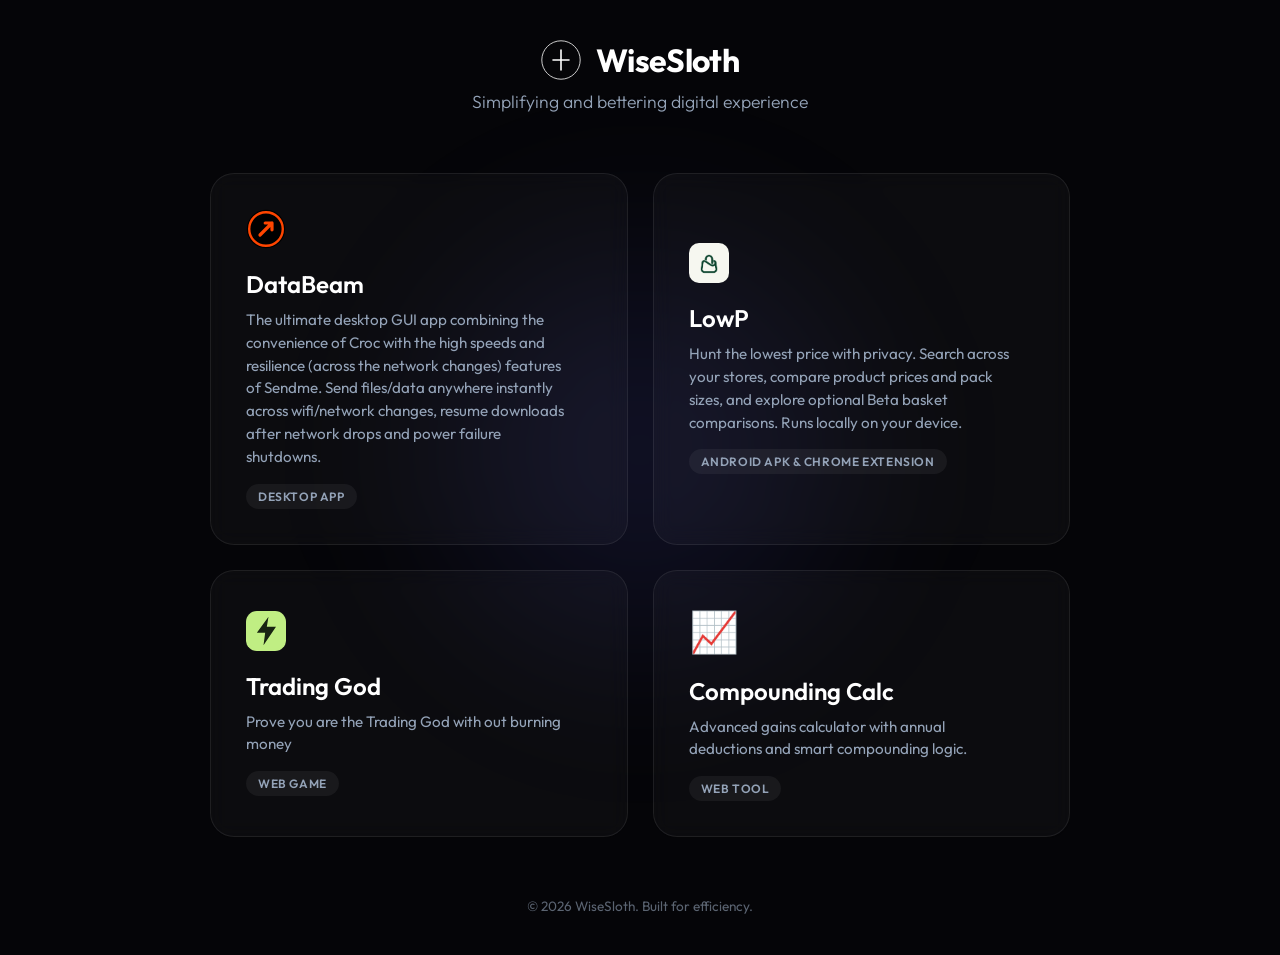
<file: index.html>
<!DOCTYPE html>
<html lang="en">
<head>
    <meta charset="UTF-8">
    <meta name="viewport" content="width=device-width, initial-scale=1.0">
    <title>WiseSloth | Modern Digital Tools</title>
    <meta name="description" content="Simplifying and bettering digital experience through a curated collection of fast, native, and high-performance tools.">
    <link rel="icon" type="image/svg+xml" sizes="any" href="favicon.svg">
    <link rel="preconnect" href="https://fonts.googleapis.com">
    <link rel="preconnect" href="https://fonts.gstatic.com" crossorigin>
    <link href="https://fonts.googleapis.com/css2?family=Outfit:wght@300;400;600;700&display=swap" rel="stylesheet">
    <link rel="stylesheet" href="style.css">
</head>
<body>
    <div class="bg-glow"></div>
    <div class="container">
        <header>
            <div class="logo">
                <svg width="40" height="40" viewBox="0 0 100 100" fill="none" xmlns="http://www.w3.org/2000/svg">
                    <circle cx="50" cy="50" r="48" stroke="currentColor" stroke-width="2"/>
                    <path d="M50 25 V75 M30 50 H70" stroke="currentColor" stroke-width="4" stroke-linecap="round"/>
                </svg>
                <span>WiseSloth</span>
            </div>
            <p class="tagline">Simplifying and bettering digital experience</p>
        </header>

        <main class="grid">
            <!-- DataBeam Card -->
            <a href="https://wisesloth.pages.dev/DataBeam/" class="card databeam">
                <div class="card-content">
                    <div class="icon">
                        <svg width="40" height="40" viewBox="0 0 100 100" fill="none" xmlns="http://www.w3.org/2000/svg">
                            <circle cx="50" cy="50" r="48" fill="#000000" />
                            <circle cx="50" cy="50" r="42" stroke="#ff4500" stroke-width="6" fill="none" />
                            <path d="M35 65 L65 35 M65 35 L48 35 M65 35 L65 52" stroke="#ff4500" stroke-width="8" stroke-linecap="round" stroke-linejoin="round"/>
                        </svg>
                    </div>
                    <h2>DataBeam</h2>
                    <p>The ultimate desktop GUI app combining the convenience of Croc with the high speeds and resilience (across the network changes) features of Sendme. Send files/data anywhere instantly across wifi/network changes, resume downloads after network drops and power failure shutdowns.</p>
                    <div class="badge">Desktop App</div>
                </div>
                <div class="arrow">→</div>
            </a>

            <!-- LowP Card -->
            <a href="https://wisesloth.pages.dev/LowP-Public/" class="card lowp">
                <div class="card-content">
                    <div class="icon"><img src="assets/lowp-logo.png" alt="" width="40" height="40"></div>
                    <h2>LowP</h2>
                    <p>Hunt the lowest price with privacy. Search across your stores, compare product prices and pack sizes, and explore optional Beta basket comparisons. Runs locally on your device.</p>
                    <div class="badge">Android APK &amp; Chrome Extension</div>
                </div>
                <div class="arrow">→</div>
            </a>

            <!-- Trading God Card -->
            <a href="https://wisesloth.pages.dev/trading-god/" class="card trading-god">
                <div class="card-content">
                    <div class="icon">
                        <svg width="40" height="40" viewBox="0 0 48 48" fill="none" xmlns="http://www.w3.org/2000/svg" aria-hidden="true">
                            <rect width="48" height="48" rx="13" fill="#c0ee83"/>
                            <path d="M27 7 13 26h10l-2 15 15-22H25z" fill="#182412"/>
                        </svg>
                    </div>
                    <h2>Trading God</h2>
                    <p>Prove you are the Trading God with out burning money</p>
                    <div class="badge">Web Game</div>
                </div>
                <div class="arrow">→</div>
            </a>

            <!-- Compounding Calc Card -->
            <a href="https://wisesloth.pages.dev/tools/compunding-calc/" class="card tools">
                <div class="card-content">
                    <div class="icon">📈</div>
                    <h2>Compounding Calc</h2>
                    <p>Advanced gains calculator with annual deductions and smart compounding logic.</p>
                    <div class="badge">Web Tool</div>
                </div>
                <div class="arrow">→</div>
            </a>
        </main>

        <footer>
            <p>&copy; 2026 WiseSloth. Built for efficiency.</p>
        </footer>
    </div>
</body>
</html>
</file>
<file: style.css>
:root {
    --bg: #050508;
    --card-bg: rgba(255, 255, 255, 0.03);
    --border: rgba(255, 255, 255, 0.08);
    --text: #ffffff;
    --text-dim: #94a3b8;
    --primary: #6366f1;
    --secondary-glow: rgba(99, 102, 241, 0.15);
}

* {
    margin: 0;
    padding: 0;
    box-sizing: border-box;
}

body {
    background-color: var(--bg);
    color: var(--text);
    font-family: 'Outfit', sans-serif;
    min-height: 100vh;
    display: flex;
    justify-content: center;
    align-items: center;
    overflow-x: hidden;
}

.bg-glow {
    position: fixed;
    top: 50%;
    left: 50%;
    transform: translate(-50%, -50%);
    width: 600px;
    height: 600px;
    background: radial-gradient(circle, var(--secondary-glow) 0%, transparent 70%);
    z-index: -1;
    filter: blur(60px);
}

.container {
    max-width: 900px;
    width: 100%;
    padding: 40px 20px;
    text-align: center;
}

header {
    margin-bottom: 60px;
    animation: fadeInDown 0.8s ease-out;
}

.logo {
    display: inline-flex;
    align-items: center;
    gap: 15px;
    font-size: 2rem;
    font-weight: 700;
    letter-spacing: -0.02em;
    margin-bottom: 10px;
}

.tagline {
    color: var(--text-dim);
    font-size: 1.1rem;
    font-weight: 300;
}

.grid {
    display: grid;
    grid-template-columns: repeat(auto-fit, minmax(380px, 1fr));
    gap: 25px;
    margin-bottom: 60px;
}

.card {
    background: var(--card-bg);
    border: 1px solid var(--border);
    border-radius: 24px;
    padding: 35px;
    text-decoration: none;
    color: inherit;
    display: flex;
    justify-content: space-between;
    align-items: center;
    text-align: left;
    transition: all 0.4s cubic-bezier(0.23, 1, 0.32, 1);
    position: relative;
    overflow: hidden;
    backdrop-filter: blur(10px);
}

.card::before {
    content: '';
    position: absolute;
    top: 0; left: 0; width: 100%; height: 100%;
    background: linear-gradient(135deg, rgba(255,255,255,0.05) 0%, transparent 100%);
    opacity: 0;
    transition: opacity 0.4s;
}

.card:hover {
    transform: translateY(-8px);
    border-color: rgba(255, 255, 255, 0.2);
    box-shadow: 0 20px 40px rgba(0,0,0,0.4);
}

.card:hover::before {
    opacity: 1;
}

.card .icon {
    font-size: 2.5rem;
    margin-bottom: 20px;
    display: flex;
    align-items: center;
}

.card .icon svg {
    display: block;
}

.card.lowp .icon img {
    display: block;
    padding: 5px;
    background: #f6f7f0;
    border-radius: 10px;
}

.card h2 {
    font-size: 1.5rem;
    margin-bottom: 10px;
    font-weight: 600;
}

.card p {
    color: var(--text-dim);
    font-size: 0.95rem;
    line-height: 1.5;
    margin-bottom: 15px;
}

.badge {
    display: inline-block;
    padding: 5px 12px;
    background: rgba(255, 255, 255, 0.05);
    border-radius: 100px;
    font-size: 0.75rem;
    font-weight: 600;
    text-transform: uppercase;
    letter-spacing: 0.05em;
    color: var(--text-dim);
}

.card .arrow {
    font-size: 1.5rem;
    opacity: 0;
    transform: translateX(-10px);
    transition: all 0.3s ease;
}

.card:hover .arrow {
    opacity: 1;
    transform: translateX(0);
    color: var(--primary);
}

footer {
    color: var(--text-dim);
    font-size: 0.85rem;
    opacity: 0.6;
}

@keyframes fadeInDown {
    from { opacity: 0; transform: translateY(-20px); }
    to { opacity: 1; transform: translateY(0); }
}

@media (max-width: 500px) {
    .grid {
        grid-template-columns: 1fr;
    }
    .logo {
        font-size: 1.5rem;
    }
}
</file>
